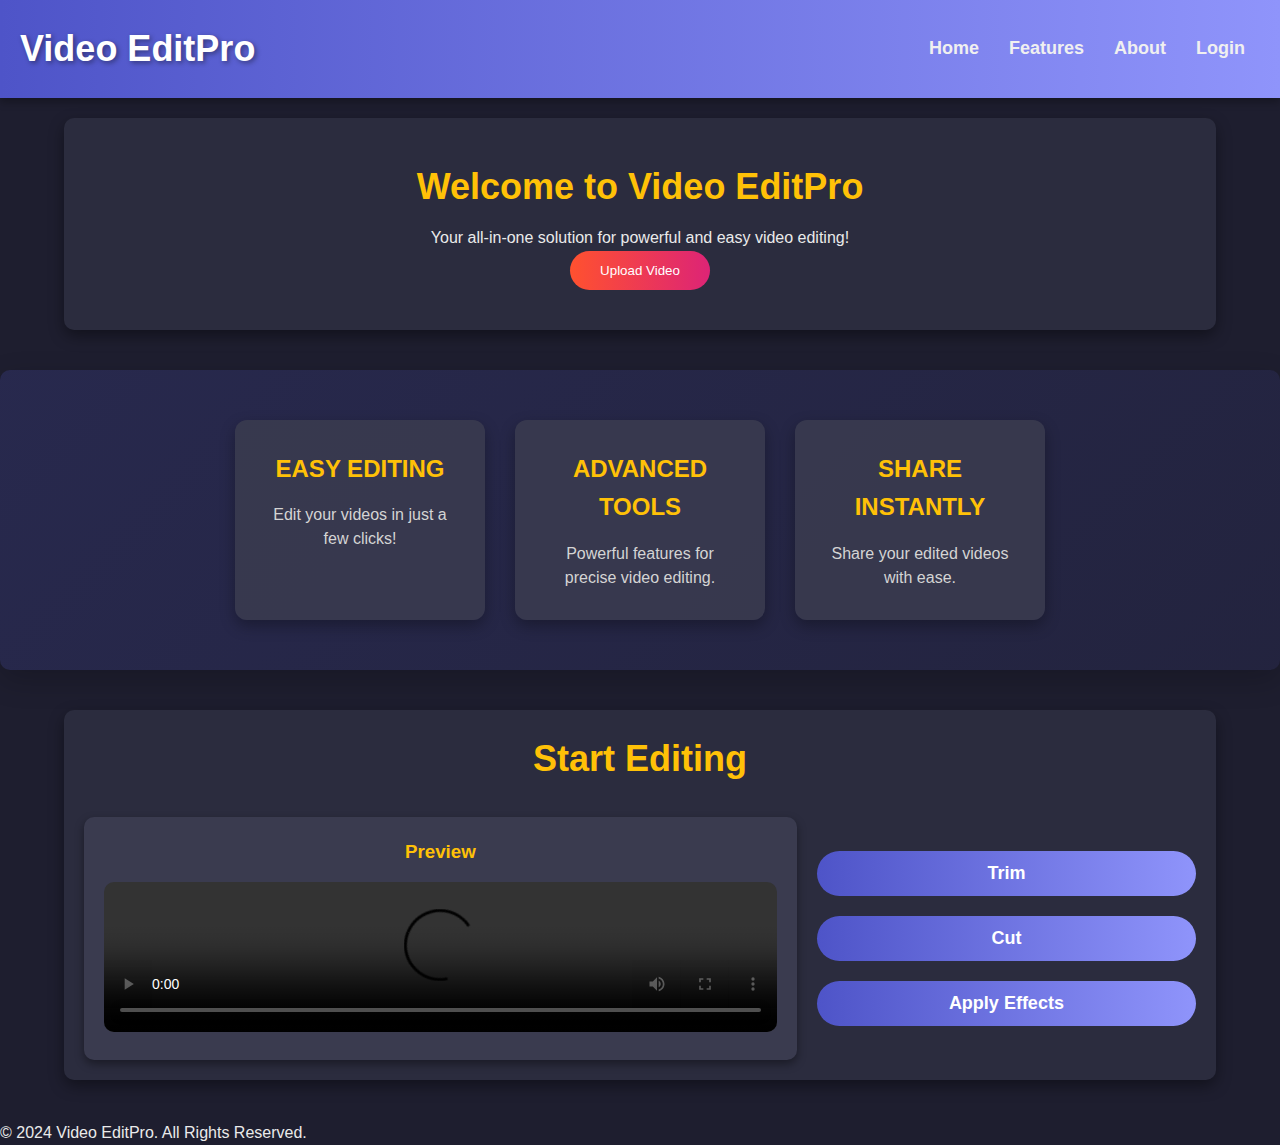
<file: index.html>
<!DOCTYPE html>
<html lang="en">

<head>
    <meta charset="UTF-8">
    <meta name="viewport" content="width=device-width, initial-scale=1.0">
    <title>Video Editor Platform</title>
    <link rel="stylesheet" href="styles.css">
</head>

<body>
    <!-- Header Section -->
    <header>
        <div class="logo">
            <h1>Video EditPro</h1>
        </div>
        <nav>
            <ul>
                <li><a href="#">Home</a></li>
                <li><a href="#">Features</a></li>
                <li><a href="#">About</a></li>
                <li><a href="login.html">Login</a></li> <!-- Login link redirects to login page -->
            </ul>
        </nav>
    </header>

    <section id="intro">
        <h2>Welcome to Video EditPro</h2>
        <p>Your all-in-one solution for powerful and easy video editing!</p>
        <!-- Upload Button -->
        <button id="uploadBtn">Upload Video</button>
        <!-- Hidden file input for video upload -->
        <input type="file" id="videoUpload" accept="video/*" style="display: none;">
    </section>
    <!-- Features Section -->
    <section id="features">
        <div class="feature">
            <h3>Easy Editing</h3>
            <p>Edit your videos in just a few clicks!</p>
        </div>
        <div class="feature">
            <h3>Advanced Tools</h3>
            <p>Powerful features for precise video editing.</p>
        </div>
        <div class="feature">
            <h3>Share Instantly</h3>
            <p>Share your edited videos with ease.</p>
        </div>
    </section>

    <!-- Video Editor Section -->
    <!-- Video Editor Section -->
<section id="video-editor">
    <h2>Start Editing</h2>
    <div class="editor-container">
        <div class="video-preview">
            <h3>Preview</h3>
            <video id="videoPreview" controls>
                <source src="" type="video/mp4">
                Your browser does not support the video tag.
            </video>
        </div>
        <div class="editor-tools">
            <button class="tool-btn">Trim</button>
            <button class="tool-btn">Cut</button>
            <button class="tool-btn">Apply Effects</button>
        </div>
    </div>
</section>


<script>
    document.addEventListener('DOMContentLoaded', function() {
    const uploadBtn = document.getElementById('uploadBtn');
    const videoUpload = document.getElementById('videoUpload');
    const videoPreview = document.getElementById('videoPreview');

    // Open the file input dialog when the upload button is clicked
    uploadBtn.addEventListener('click', function() {
        videoUpload.click();
    });

    // Handle video file selection
    videoUpload.addEventListener('change', function(event) {
        const file = event.target.files[0]; // Get the first selected file

        // Check if a valid video file is selected
        if (file && file.type.startsWith('video')) {
            const videoURL = URL.createObjectURL(file); // Create a URL for the selected video
            videoPreview.src = videoURL; // Set the video element's source to the selected video
            videoPreview.load(); // Load the video into the preview element
        } else {
            alert("Please select a valid video file.");
        }
    });
});

</script>

    <!-- Footer Section -->
    <footer>
        <p>© 2024 Video EditPro. All Rights Reserved.</p>
    </footer>
</body>

</html>
</file>
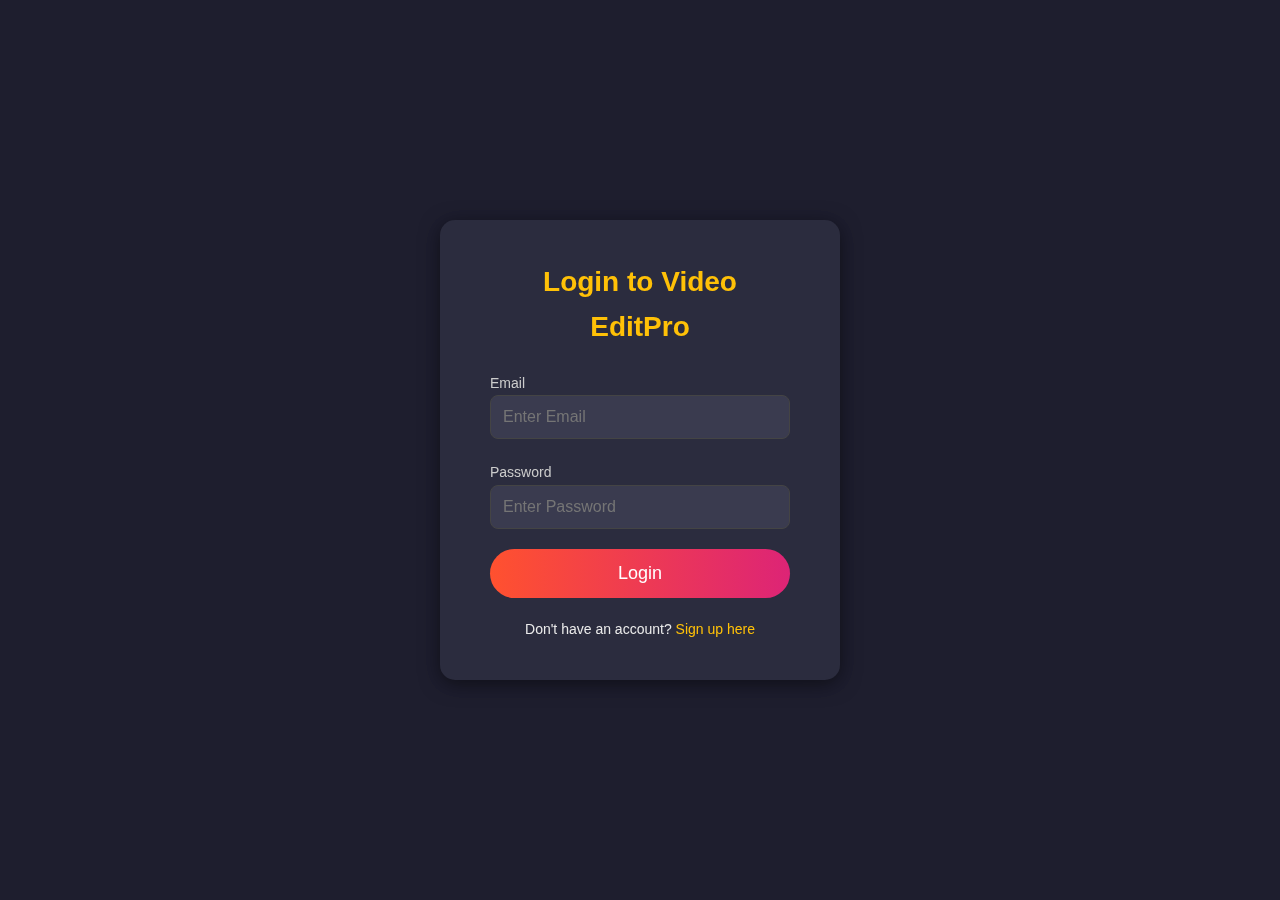
<file: login.html>
<!DOCTYPE html>
<html lang="en">

<head>
    <meta charset="UTF-8">
    <meta name="viewport" content="width=device-width, initial-scale=1.0">
    <title>Login to Video EditPro</title>
    <link rel="stylesheet" href="login.css">
</head>

<body>
    <div id="login-page" class="active">
        <div class="login-container">
            <h2>Login to Video EditPro</h2>
            <form id="loginForm" action="javascript:void(0);">
                <div class="input-group">
                    <label for="email">Email</label>
                    <input type="email" id="email" name="email" placeholder="Enter Email" required>
                </div>
                <div class="input-group">
                    <label for="password">Password</label>
                    <input type="password" id="password" name="password" placeholder="Enter Password" required>
                </div>
                <button type="submit" class="login-btn">Login</button>
                <div class="signup-link">
                    <p>Don't have an account? <a href="signup.html">Sign up here</a></p>
                </div>
            </form>
        </div>
    </div>

    <script>
        // Wait for the page to load completely
        document.addEventListener('DOMContentLoaded', function() {
            // Add event listener to the form submission
            const loginForm = document.getElementById('loginForm');
            loginForm.addEventListener('submit', function(event) {
                event.preventDefault(); // Prevent the form from submitting normally

                // Get the email and password values from the input fields (though you won't be using them)
                const email = document.getElementById('email').value;
                const password = document.getElementById('password').value;

                // Since we don't need to validate the email, we simply redirect to the video editing page
                window.location.href = "index.html"; // Redirect to the video editing page
            });
        });
    </script>
</body>

</html>
</file>
<file: styles.css>
/* Resetting default styles */
* {
    margin: 0;
    padding: 0;
    box-sizing: border-box;
}

body {
    font-family: 'Arial', sans-serif;
    background-color: #1e1e2f;
    color: #eaeaea;
    line-height: 1.6;
}

/* Header Section */
header {
    background: linear-gradient(90deg, #4e54c8, #8f94fb);
    padding: 20px;
    color: white;
    display: flex;
    align-items: center;
    justify-content: space-between;
    box-shadow: 0px 4px 8px rgba(0, 0, 0, 0.3);
}

header .logo h1 {
    font-size: 36px;
    margin: 0;
    font-weight: bold;
    text-shadow: 2px 2px 5px rgba(0, 0, 0, 0.4);
}

nav ul {
    list-style: none;
    display: flex;
    justify-content: flex-end;
}

nav ul li {
    margin: 0 15px;
}

nav ul li a {
    text-decoration: none;
    color: #f0f0f0;
    font-size: 18px;
    font-weight: bold;
    transition: color 0.3s ease;
}

nav ul li a:hover {
    color: #ffc107;
}

/* Intro Section */
#intro {
    text-align: center;
    padding: 40px 20px;
    background-color: #2b2c3e;
    border-radius: 10px;
    margin: 20px auto;
    width: 90%;
    max-width: 1200px;
    box-shadow: 0px 6px 15px rgba(0, 0, 0, 0.4);
}

#intro h2 {
    font-size: 36px;
    margin-bottom: 10px;
    color: #ffc107;
}

#uploadBtn {
    padding: 12px 30px;
    background: linear-gradient(90deg, #ff512f, #dd2476);
    color: white;
    border: none;
    border-radius: 30px;
    cursor: pointer;
    transition: transform 0.3s ease, box-shadow 0.3s ease;
}

/* Features Section */
#features {
    padding: 50px 20px;
    display: flex;
    justify-content: center;
    flex-wrap: wrap;
    gap: 30px;
    background: linear-gradient(135deg, rgba(78, 84, 200, 0.2), rgba(78, 84, 200, 0.1));
    border-radius: 10px;
    margin-top: 40px;
    box-shadow: 0px 10px 30px rgba(0, 0, 0, 0.2);
}

.feature {
    background-color: rgba(58, 59, 79, 0.9); /* Slightly transparent background */
    border-radius: 12px;
    padding: 30px;
    text-align: center;
    width: 250px;
    box-shadow: 0px 6px 15px rgba(0, 0, 0, 0.3);
    transition: transform 0.3s ease, box-shadow 0.3s ease;
}

.feature:hover {
    transform: scale(1.05);
    box-shadow: 0px 8px 20px rgba(0, 0, 0, 0.4);
}

.feature h3 {
    font-size: 24px;
    color: #ffc107;
    margin-bottom: 15px;
    text-transform: uppercase;
    font-weight: bold;
}

.feature p {
    font-size: 16px;
    color: #d4d4d4;
    line-height: 1.5;
}

/* Login Page */
/*.login-container {
    background-color: rgba(30, 30, 47, 0.95);
    height: 100vh;
    display: flex;
    justify-content: center;
    align-items: center;
    position: fixed;
    top: 0;
    left: 0;
    width: 100%;
}

.login-container form {
    background-color: #2b2c3e;
    padding: 40px;
    border-radius: 15px;
    text-align: center;
    box-shadow: 0px 6px 15px rgba(0, 0, 0, 0.4);
    max-width: 400px;
    width: 90%;
}

.input-group {
    margin-bottom: 15px;
}

.input-group input {
    width: 100%;
    padding: 10px;
    border: none;
    border-radius: 5px;
    background-color: #3a3b4f;
    color: #fff;
    font-size: 16px;
}

.input-group input:focus {
    outline: none;
    border: 2px solid #ffc107;
}

.login-btn {
    width: 100%;
    padding: 12px;
    background: linear-gradient(90deg, #ff512f, #dd2476);
    color: white;
    border: none;
    border-radius: 30px;
    cursor: pointer;
    transition: transform 0.3s ease;
}

.signup-link {
    margin-top: 15px;
    font-size: 14px;
}

.signup-link a {
    color: #ffc107;
    text-decoration: none;
}*/



/* Video Editor Section */
#video-editor {
    margin: 40px auto;
    padding: 20px;
    width: 90%;
    max-width: 1200px;
    background-color: #2b2c3e;
    border-radius: 10px;
    box-shadow: 0px 6px 15px rgba(0, 0, 0, 0.4);
    text-align: center;
}

#video-editor h2 {
    font-size: 36px;
    color: #ffc107;
    margin-bottom: 30px;
}

.editor-container {
    display: flex;
    justify-content: space-between;
    gap: 20px;
    flex-wrap: wrap;
}

.video-preview {
    flex: 1 1 60%;
    background-color: #3a3b4f;
    border-radius: 10px;
    box-shadow: 0px 4px 10px rgba(0, 0, 0, 0.4);
    padding: 20px;
    text-align: center;
}

.video-preview h3 {
    color: #ffc107;
    margin-bottom: 15px;
}

video {
    width: 100%;
    border-radius: 10px;
    outline: none;
}

.editor-tools {
    flex: 1 1 30%;
    display: flex;
    flex-direction: column;
    justify-content: center;
    gap: 20px;
}

.tool-btn {
    padding: 12px 20px;
    font-size: 18px;
    font-weight: bold;
    color: white;
    background: linear-gradient(90deg, #4e54c8, #8f94fb);
    border: none;
    border-radius: 30px;
    cursor: pointer;
    transition: transform 0.3s ease, box-shadow 0.3s ease;
}

.tool-btn:hover {
    transform: scale(1.05);
    box-shadow: 0px 5px 15px rgba(78, 84, 200, 0.5);
}
</file>
<file: login.css>
/* Reset default styles */
* {
    margin: 0;
    padding: 0;
    box-sizing: border-box;
}

/* Global Styles */
body {
    font-family: 'Arial', sans-serif;
    background-color: #1e1e2f;
    color: #eaeaea;
    line-height: 1.6;
    display: flex;
    justify-content: center;
    align-items: center;
    height: 100vh;
}

/* Login Page */
#login-page {
    position: fixed;
    top: 0;
    left: 0;
    width: 100%;
    height: 100%;
    background-color: rgba(30, 30, 47, 0.9); /* Slightly transparent */
    display: flex;
    justify-content: center;
    align-items: center;
    visibility: hidden;
    opacity: 0;
    transition: visibility 0s, opacity 0.3s ease;
}

#login-page.active {
    visibility: visible;
    opacity: 1;
}

/* Login Card */
.login-container {
    background-color: #2b2c3e;
    padding: 40px 50px;
    border-radius: 15px;
    box-shadow: 0px 4px 20px rgba(0, 0, 0, 0.5);
    width: 100%;
    max-width: 400px;
    text-align: center;
    transition: transform 0.3s ease;
}

.login-container h2 {
    font-size: 28px;
    color: #ffc107;
    margin-bottom: 20px;
}

.input-group {
    margin-bottom: 20px;
    text-align: left;
}

.input-group label {
    font-size: 14px;
    margin-bottom: 5px;
    color: #ccc;
}

.input-group input {
    width: 100%;
    padding: 12px;
    border-radius: 8px;
    border: 1px solid #444;
    background-color: #3a3b4f;
    color: white;
    font-size: 16px;
    transition: border 0.3s ease;
}

.input-group input:focus {
    outline: none;
    border: 2px solid #ffc107;
}

/* Login Button */
.login-btn {
    width: 100%;
    padding: 14px;
    background: linear-gradient(90deg, #ff512f, #dd2476);
    color: white;
    border: none;
    border-radius: 30px;
    cursor: pointer;
    font-size: 18px;
    transition: background 0.3s ease, transform 0.3s ease;
}

.login-btn:hover {
    transform: scale(1.05);
    background: linear-gradient(90deg, #ff512f, #ff743e);
}

/* Sign-up Link */
.signup-link {
    margin-top: 20px;
    font-size: 14px;
}

.signup-link a {
    color: #ffc107;
    text-decoration: none;
    transition: color 0.3s ease;
}

.signup-link a:hover {
    color: #ff743e;
}
</file>
